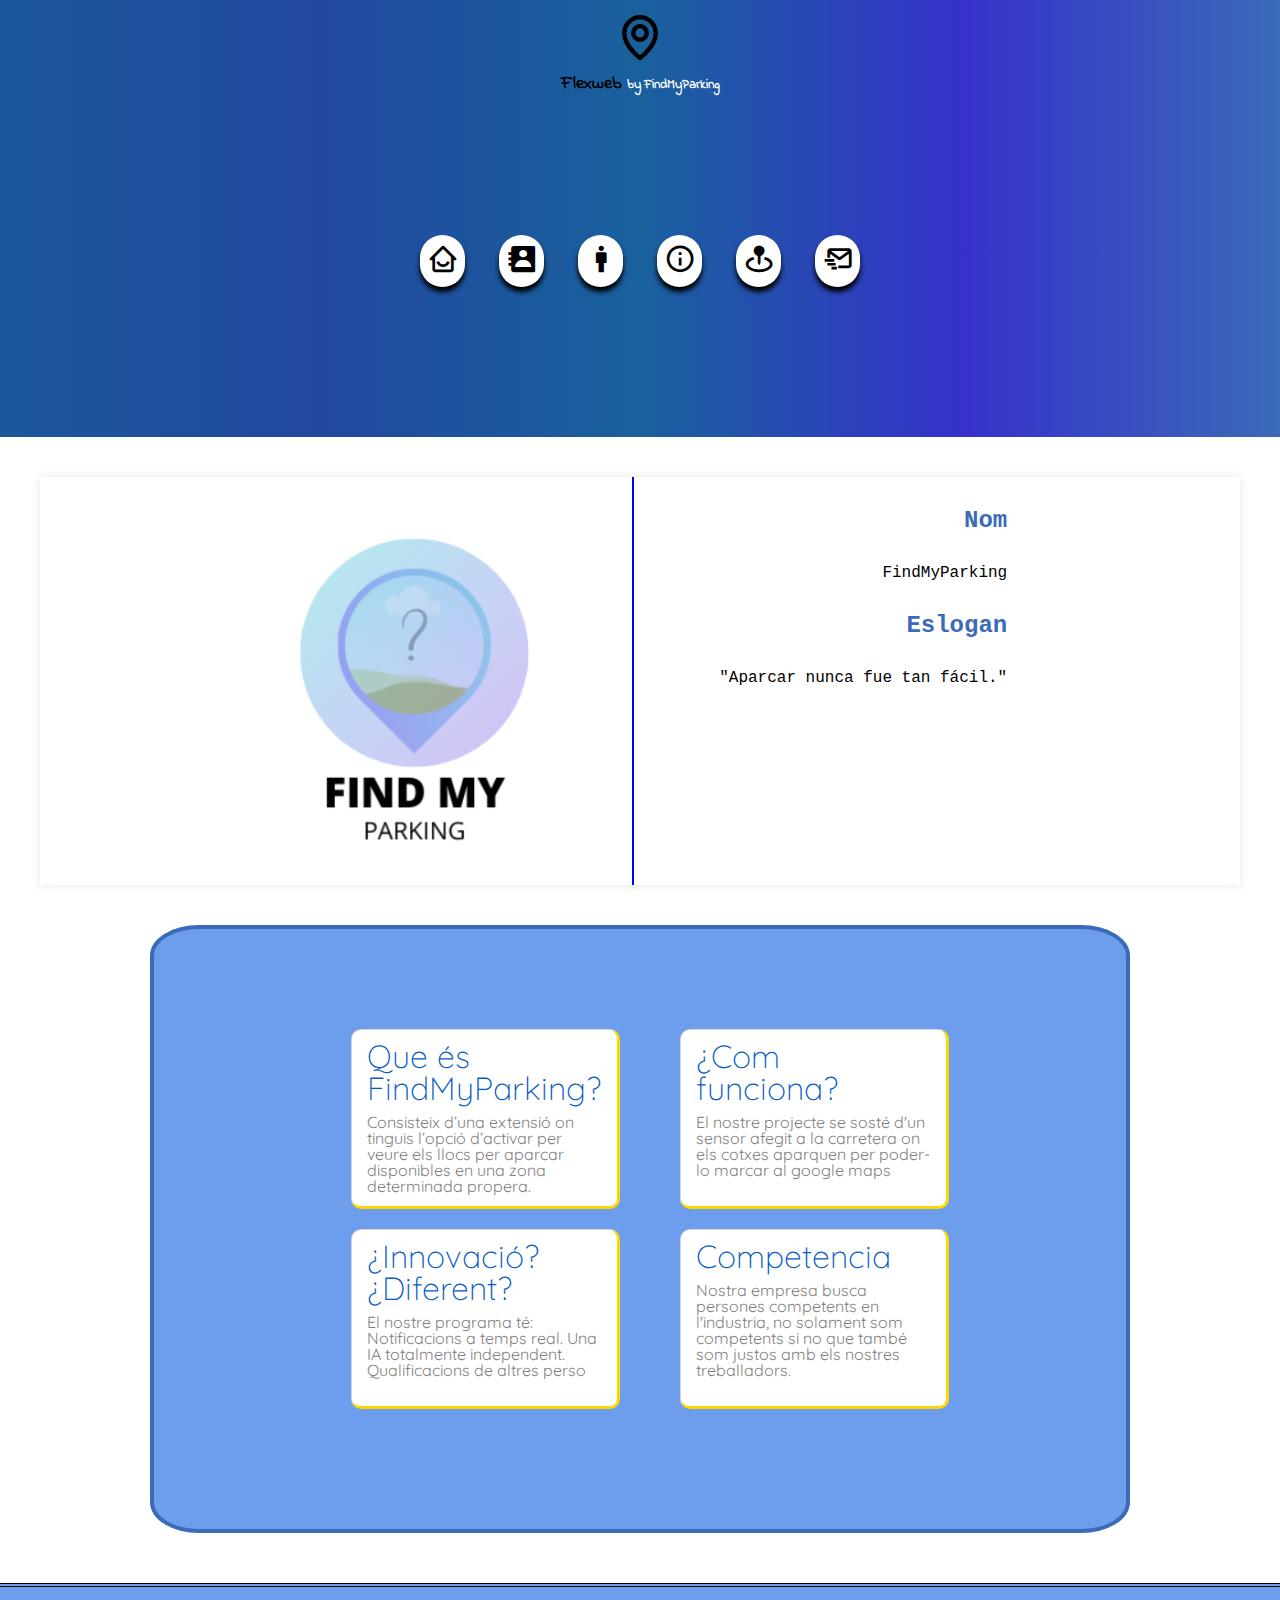
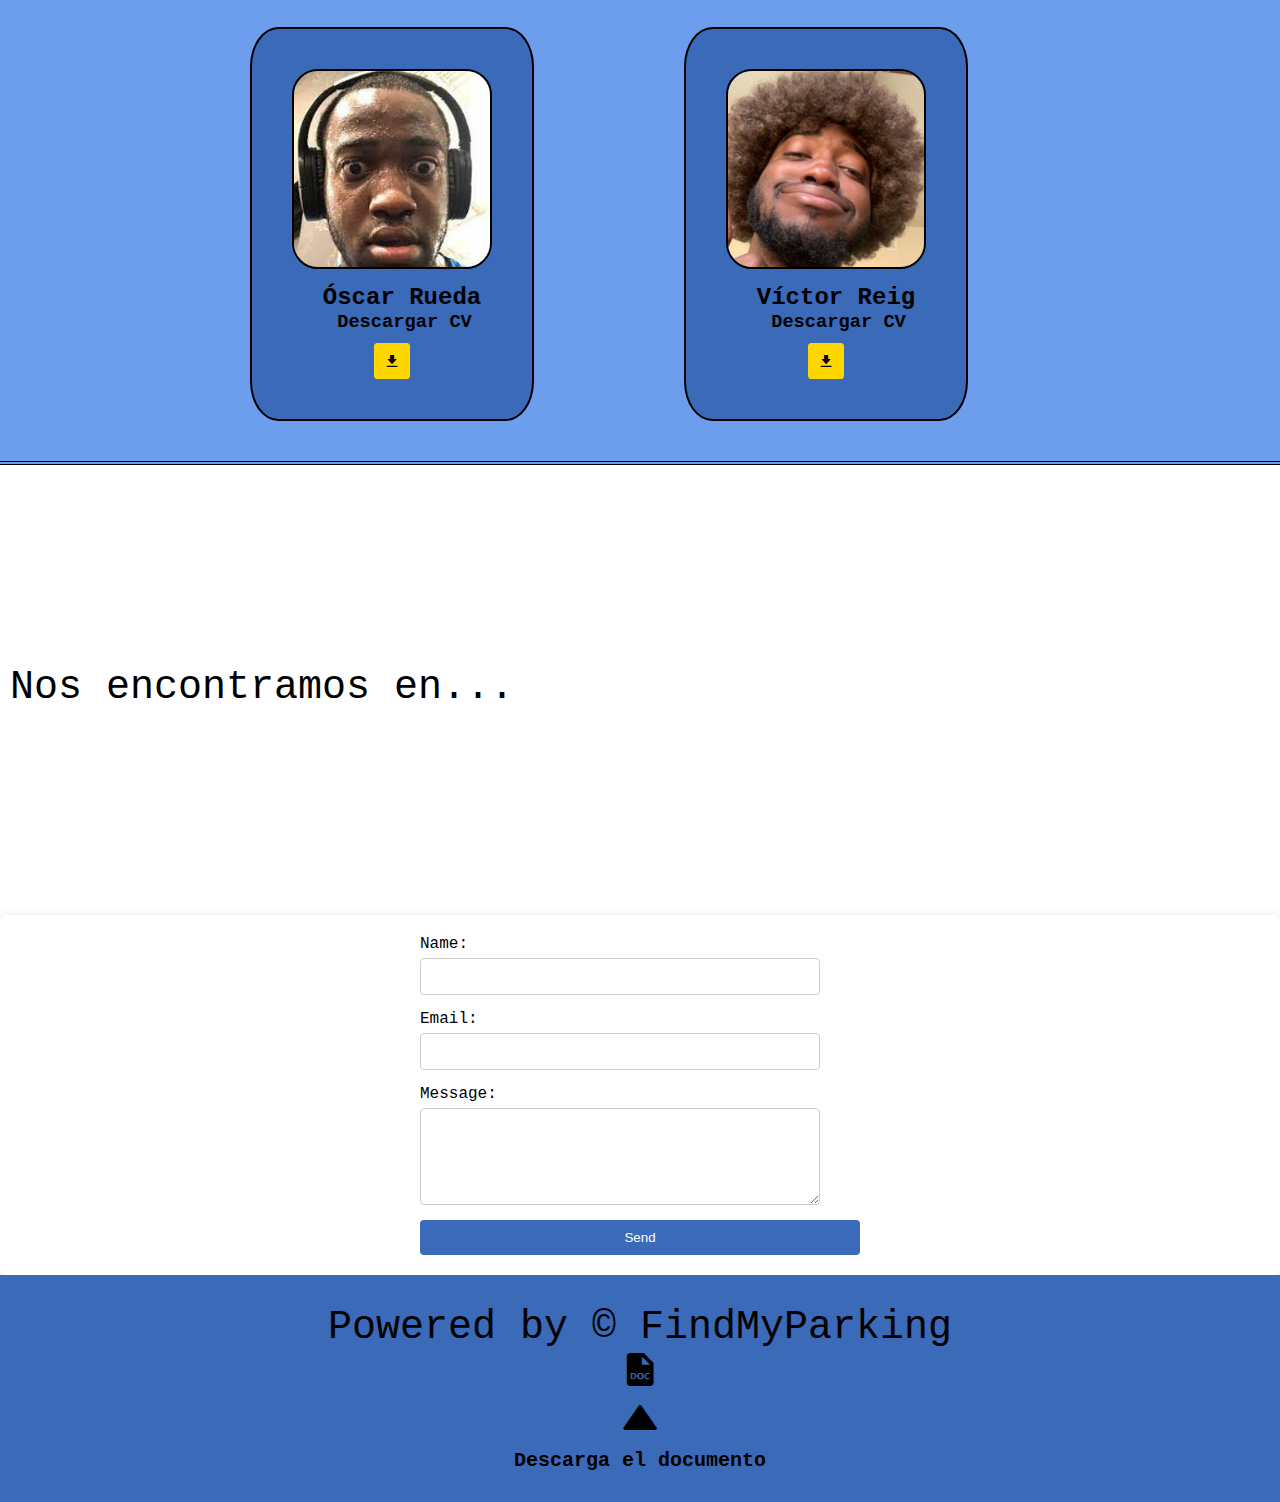
<file: index.html>
<!DOCTYPE html>
    <head>
        <title>Flex</title>
        <link rel="stylesheet" type="text/css" href="style.css">
        <link rel="icon" type="image/png" href="images/logo.png">
        <link rel="stylesheet" href="https://unpkg.com/boxicons@2.1.4/css/boxicons.min.css">
    </head>
    <body>
        <div class="heading" id="home">
            <div class="fantasma">
                <i class='bx bx-map'></i>
                <p>Flexweb <span>by FindMyParking</span></p>
            </div>
            <div class="iconos">
                <div class="icono">
                    <a href="#home"><i class='bx bx-home-smile'></i></a>
                </div>
                <div class="icono">
                    <a href="#sobre-nosotros"><i class='bx bxs-contact'></i></a>
                </div>
                <div class="icono">
                    <a href="#creadores"><i class='bx bx-male'></i></a>
                </div>
                <div class="icono">
                    <a href="#flex-container"><i class='bx bx-info-circle' ></i></a>
                </div>
                <div class="icono">
                    <a href="#ubi"><i class='bx bxs-map-pin'></i></a>
                </div>
                <div class="icono">
                    <a href="#form"><i class='bx bx-mail-send'></i></a>
                </div>
            </div>
        </div>
        <div class="sobre-nosotros" id="sobre-nosotros">
            <div class="logo">
                <img src="images/logo.png" alt="">
            </div>
            <div class="info">
                <h2>Nom</h2>
                <p>FindMyParking</p>
                <h2>Eslogan</h2>
                <p>"Aparcar nunca fue tan fácil."</p>
            </div>
        </div>
        <section class="flex-container" id="flex-container">
                <div class="caja">
                    <p><h1>Que és FindMyParking?</h1>Consisteix d’una extensió on tinguis l’opció d’activar per veure els llocs per aparcar disponibles en una zona determinada propera.</p>
                </div>
                <div class="caja">
                    <p><h1>¿Com funciona?</h1>El nostre projecte se sosté d'un sensor afegit a la carretera on els cotxes aparquen per poder-lo marcar al google maps</p>
                </div>
                <div class="caja">
                    <p><h1>¿Innovació? ¿Diferent?</h1>El nostre programa té: Notificacions a temps real. Una IA totalmente independent. Qualificacions de altres perso</p>
                </div>
                <div class="caja">
                    <p><h1>Competencia</h1>Nostra empresa busca persones competents en l'industria, no solament som competents si no que també som justos amb els nostres treballadors.</p>
                </div>
        </section>
        <section id="creadores" class="creadores">
            <div>
                <img src="images/jidion2.jpg" alt="">
                <h2>Óscar Rueda</h2>
                <h3>Descargar CV</h3>
                <a href="pdf/OscarRueda.pdf" download="oscarrueda.pdf"><i class='bx bxs-download'></i></a>
            </div>
            <div class="victor">
                <img src="images/jidion1.jpg" alt="">
                <h2>Víctor Reig</h2>
                <h3>Descargar CV</h3>
                <a href="pdf/curriculumvictorfindmyparking.pdf" download="victorreig.pdf"><i class='bx bxs-download'></i></a>
            </div>
        </section>
        <div class="ubi" id="ubi">
            <p>Nos encontramos en...</p>
            <iframe src="https://www.google.com/maps/embed?pb=!1m18!1m12!1m3!1d11971.305518044059!2d2.192221293933252!3d41.3995767346979!2m3!1f0!2f0!3f0!3m2!1i1024!2i768!4f13.1!3m3!1m2!1s0x12a4a3154b13aea1%3A0x7a6055adf5edd733!2sPoblenou%2C%20Sant%20Mart%C3%AD%2C%20Barcelona!5e0!3m2!1sca!2ses!4v1716291880781!5m2!1sca!2ses" width="600" height="450" style="border:0;" allowfullscreen="" loading="lazy" referrerpolicy="no-referrer-when-downgrade"></iframe>
        </div>
        <div class="form-container" id="form">
            <form action="https://formspree.io/f/meqywkwy" method="post">
                <label for="name">Name:</label>
                <input type="text" id="name" name="name" required>
                <label for="email">Email:</label>
                <input type="email" id="email" name="email" required>
                <label for="message">Message:</label>
                <textarea id="message" name="message" rows="5" required></textarea>
                <button type="submit">Send</button>
            </form>
        </div>
        <footer>
            <p>Powered by &copy; FindMyParking</p>
            <a href="pdf/Proyecto idea de negocio óscar y Víctor entrega final.pdf" download="FindMyParking.pdf" target="_blank"><i class='bx bxs-file-doc'></i></a>
            <i class='bx bxs-up-arrow bx-fade-down' ></i>
            <h3>Descarga el documento</h3>
        </footer>
    </body>
</file>
<file: style.css>
@import url('https://fonts.googleapis.com/css2?family=Indie+Flower&family=Quicksand:wght@300..700&display=swap');
/*
font-family: "Indie Flower", cursive;
font-family: "Quicksand", sans-serif;
*/

/*
Generador de degradados:
https://cssgradient.io/
*/

* {
    margin: 0;
    padding: 0;
    border: 0;
    box-sizing: border-box;
    max-width: 100%;
    scroll-behavior: smooth;

}

body{
    font-family: 'Courier New', Courier, monospace;
}

.heading{
    background-image: linear-gradient(90deg, rgb(28, 87, 155) 0%, rgb(32, 72, 159) 25%, rgb(25, 97, 157) 50%, rgb(54, 49, 202) 75%, #3a6ab8 100%);
    opacity: 1;
}




.heading p{
    text-align: center;
    padding-bottom: 150px;
    font-family: "Indie Flower", cursive;
    font-size: large;
    padding-top: 0px;
   font-weight: bold;
   margin-top: 20px;
}

.heading p:hover{
    color: rgb(251, 255, 0);
}

.heading span{
    color: white;
    font-size: small;
}

.heading i:hover{
    color: rgb(238, 255, 0);
    transition:ease-in-out 0.9s;
}

.heading a{
    color: inherit;
    text-decoration: none;
    display: inline-block;
    cursor: crosshair;
}

.fantasma{
    justify-content: center;
    text-align: center;
    padding-bottom: -20%;
    padding-top: 10px;
    font-size: 54px;
    line-height: 0;
}

.iconos{
    font-size: 30px;
    padding-bottom: 150px;
    padding-right: 420px;
    padding-left: 420px;
    justify-content: space-between;
    text-align: center;
    display: flex;
}

.icono:hover{
    transform: scale(1.1);
}

.icono{
    background-color: white;
    box-shadow: 0px 5px 5px rgba(0,0,0,5);
    padding: 5px;
    border-radius: 30px;
    overflow: hidden;
    transition: transform 0.3s ease;
    width: 45px;
}

.icono i{
    padding-top: 3px;
    font-size: 32px;
    padding: 1x;
}

.sobre-nosotros{
    display: flex;
    margin: 40px;
    box-shadow: 0 0 10px rgba(0, 0, 0, 0.1);
}

.logo{
    margin-left: 200px;
    margin-right: 50px;
    border-right: 2px solid blue;
}

.logo img{
    margin-right: 50px;
}


.info{
    text-align: right;
    margin-top: 30px;
}

.info h2{
    color: #3a6ab8;

}

.info h2:nth-child(1){
    border-bottom: transparent;
    margin-left: 280px;
}

.info h2:nth-child(3){
    margin-left: 220px;
}

.info h2:nth-child(5){
    margin-left: 210px;
}

.info h2:hover{
    border-bottom: 2px solid #3a6ab8;

}

.info p{
    padding-bottom: 30px;
    padding-top: 30px;
}

.info ul{
    padding-bottom: 30px;
    padding-top: 30px;
}

.info ul li{
    list-style:none;
}

.flex-container{
    background-color: #6c9eed;
    display: flex;
    flex-wrap: wrap;
    justify-content: space-between;
    padding: 100px 150px 100px 150px;
    justify-content: center;
    border: #3a6ab8 4px solid;
    margin-left: 150px ;
    margin-right: 150px;
    border-radius: 5%;
    transition: border-color 0.3s ease;
    animation: animacion-borde 4s infinite;
}

@keyframes animacion-borde {
    0% {
      border-color: gold; 
    }
    50% {
        border-color: rgb(255, 255, 255);
    }
    100%{
        border-color: gold;
    }
}

.flex-container h1{
    color: rgb(7, 93, 198);
    font-weight: lighter;
    font-family: "Quicksand", sans-serif;
    padding-bottom: 10px;
    padding-top: 10px;
}

.flex-container p{
    font-family: "Arial", serif;
}

.caja{
    border: 1px solid #cccc;
    background-color: white;
    color: grey;
    font-family:  "Quicksand", sans-serif;
    line-height: 12px;
    flex: wrap;
    flex-direction: column;
    background-attachment: scroll;
    border-radius: 10px;
    padding-left: 15px;
    padding-right: 15px;
    line-height: 1;
    width: calc(50% - 10%);
    margin-bottom: 20px;
    margin-right: 20px;
    height: 180px;
    border-bottom: solid gold 3px;
    border-right: solid gold 3px;
    transition: transform 0.3s ease;
    margin-left: 40px;
}

.caja:hover{
    transform: scale(1.1);
}

.creadores{
    display: flex;
    margin-top: 50px;
    padding-left: 250px;
    padding: 40px;
    background-color: #6c9eed;
    text-align: center;
    border-bottom: 4px double black;
    border-top: 4px double black;;
}

.creadores div{
    background: #3a6ab8;
    margin-left: 210px;
    margin-right: 100px;
    padding: 40px;
    border-radius: 10%;
    border: black 2px solid;
}

.creadores .victor{
    margin-left: 50px;
}

.creadores div img {
    width: 200px;
    height: 200px;
    border-radius: 13%;
    background: #3a6ab8;
    border: 2px solid black;
}

.creadores div a{
    text-decoration: none;
    color: inherit;
    cursor:pointer;
}

.creadores div h2{
    padding-left: 20px;
    margin-top: 10px;
}

.creadores h3{
    margin-left: 25px;
}

.creadores div i{
    margin-top: 10px;
    padding-top: 10px;
    padding-bottom: 10px;
    background: gold;
    border-radius: 10%;
    align-items: center;
    padding: 10px;
}

.creadores div img:hover{
    transform: scale(1.1);
}

.creadores div i:hover{
    background-color: black;
    color: yellow;
}

.ubi{
    display: flex;
    box-shadow: 10px rgba(0, 0, 0, 0.1);
}

.ubi p{
    padding-top: 200px;
    font-size: 40px;
    margin-left: 10px;
}

.ubi iframe{
    margin-left: 110px;
}

.form-container {
    background: #fff;
    padding: 20px;
    box-shadow: 0 0 10px rgba(0, 0, 0, 0.1);
    border-radius: 8px;
}
form {
    display: flex;
    flex-direction: column;
    margin-left: 400px;
    margin-right: 400px;
}
label {
    margin-bottom: 5px;
}
input, textarea {
    margin-bottom: 15px;
    padding: 10px;
    border: 1px solid #ccc;
    border-radius: 4px;
    width: 400px;
    transition: all 0.3s ease;
}

input:focus, textarea:focus{
    border-color: #66afe9;
    box-shadow: 0 0 12px #3a6ab8;
    transform: scale(1.05);
}

button {
    padding: 10px;
    border: none;
    background: #3a6ab8;
    color: white;
    border-radius: 4px;
    cursor: pointer;
}
button:hover {
    background: #218838;
}

footer{
    background-color: #3a6ab8;
    box-shadow: 2px black;
    padding: 30px;
    text-align: center;
    font-size: 40px;
    display: flex;
    flex-direction: column;
    align-items: center;
}

footer a{
    text-decoration: none;
    color: inherit;
    cursor:pointer;
}

footer h3{
    text-decoration: none;
    font-size: 20px;
    margin-top: 10px;
}
</file>
